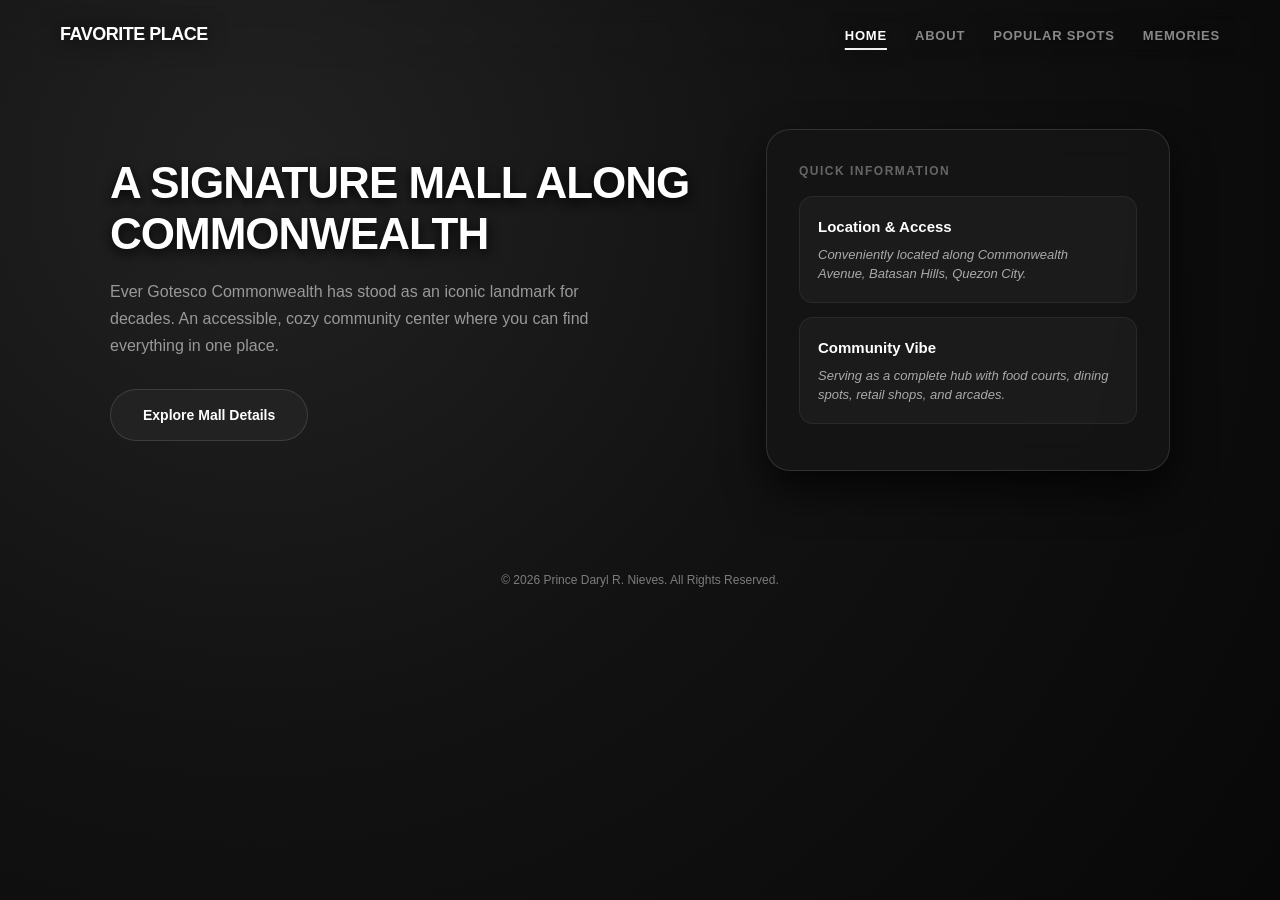
<file: index.html>
<!DOCTYPE html>
<html lang="en">
<head>
    <meta charset="UTF-8">
    <meta name="viewport" content="width=device-width, initial-scale=1.0">
    <title>Home - Favorite Place Website V2</title>
    <link rel="stylesheet" href="css/style.css">
</head>
<body>
    <!-- Header Section -->
    <header class="navbar">
        <div class="nav-logo">FAVORITE PLACE</div>
        <!-- Navigation Section -->
        <nav>
            <ul class="nav-links">
                <li><a href="index.html" class="active">HOME</a></li>
                <li><a href="pages/about.html">ABOUT</a></li>
                <li><a href="pages/spots.html">POPULAR SPOTS</a></li>
                <li><a href="pages/memories.html">MEMORIES</a></li>
            </ul>
        </nav>
    </header>

    <!-- Main Section -->
    <main class="hero-container">
        
        <!-- Hero Text Section -->
        <div class="hero-text">
            <h1>A SIGNATURE MALL ALONG COMMONWEALTH</h1>
            <p>Ever Gotesco Commonwealth has stood as an iconic landmark for decades. An accessible, cozy community center where you can find everything in one place.</p>
            <a href="pages/about.html" class="btn-primary">Explore Mall Details</a>
        </div>

        <!-- Floating Card Section -->
        <div class="floating-card">
            <div class="card-header-title">Quick Information</div>

            <div class="card-item">
                <h3>Location & Access</h3>
                <p>Conveniently located along Commonwealth Avenue, Batasan Hills, Quezon City.</p>
            </div>

            <div class="card-item">
                <h3>Community Vibe</h3>
                <p>Serving as a complete hub with food courts, dining spots, retail shops, and arcades.</p>
            </div>
        </div>

    </main>

    <!-- Footer Section -->
    <footer>
        <p>© 2026 Prince Daryl R. Nieves. All Rights Reserved.</p>
    </footer>
</body>
</html>
</file>
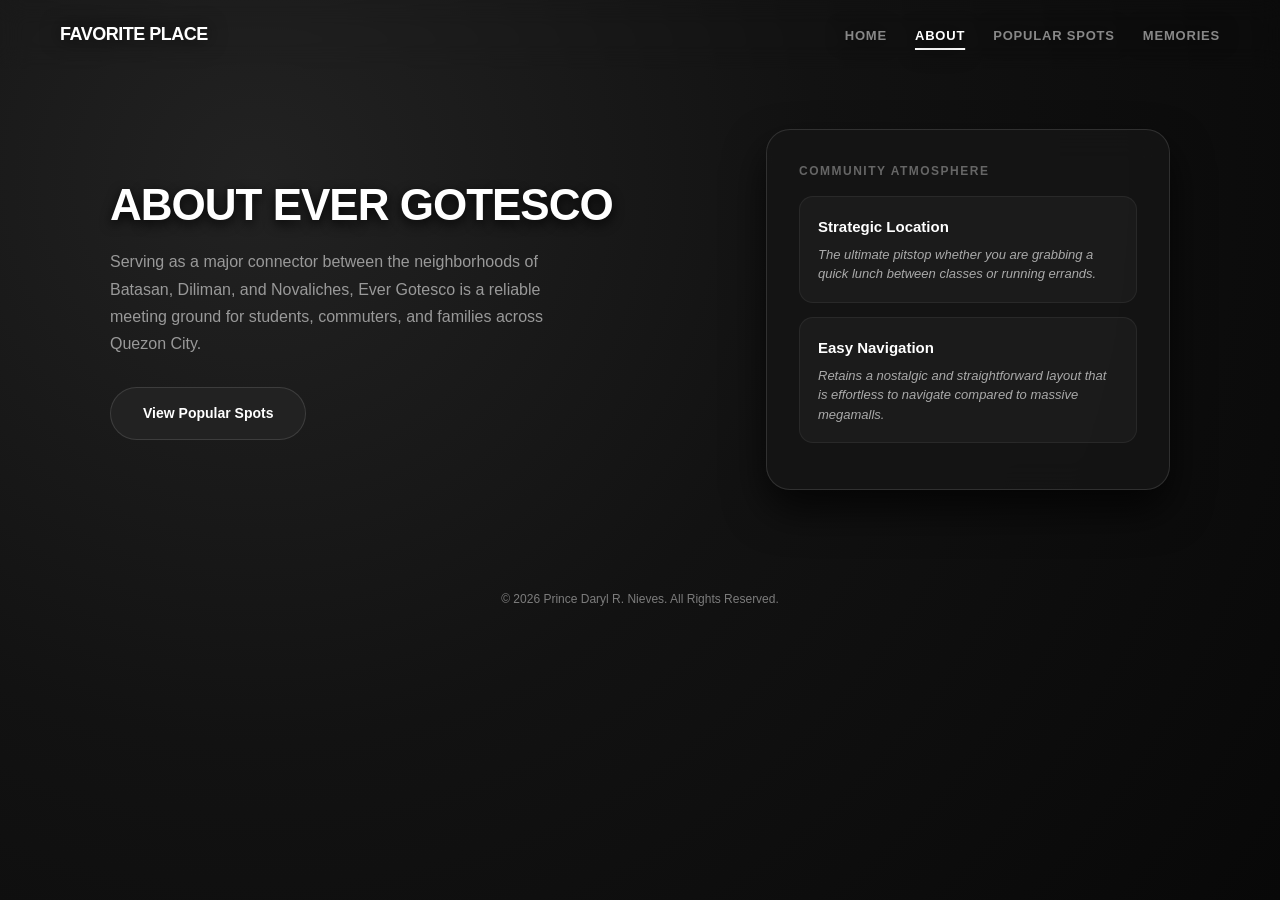
<file: pages/about.html>
<!DOCTYPE html>
<html lang="en">
<head>
    <meta charset="UTF-8">
    <meta name="viewport" content="width=device-width, initial-scale=1.0">
    <title>About - Favorite Place Website V2</title>
    <link rel="stylesheet" href="../css/style.css">
</head>
<body>
    <!-- Header Section -->
    <header class="navbar">
        <div class="nav-logo">FAVORITE PLACE</div>
        <!-- Navigation Section -->
        <nav>
            <ul class="nav-links">
                <li><a href="../index.html">HOME</a></li>
                <li><a href="about.html" class="active">ABOUT</a></li>
                <li><a href="spots.html">POPULAR SPOTS</a></li>
                <li><a href="memories.html">MEMORIES</a></li>
            </ul>
        </nav>
    </header>

    <!-- Main Section -->
    <main class="hero-container">
        
        <!-- Hero Text Section -->
        <div class="hero-text">
            <h1>ABOUT EVER GOTESCO</h1>
            <p>Serving as a major connector between the neighborhoods of Batasan, Diliman, and Novaliches, Ever Gotesco is a reliable meeting ground for students, commuters, and families across Quezon City.</p>
            <a href="spots.html" class="btn-primary">View Popular Spots</a>
        </div>

        <!-- Floating Card Section -->
        <div class="floating-card">
            <div class="card-header-title">Community Atmosphere</div>

            <div class="card-item">
                <h3>Strategic Location</h3>
                <p>The ultimate pitstop whether you are grabbing a quick lunch between classes or running errands.</p>
            </div>

            <div class="card-item">
                <h3>Easy Navigation</h3>
                <p>Retains a nostalgic and straightforward layout that is effortless to navigate compared to massive megamalls.</p>
            </div>
        </div>

    </main>

    <!-- Footer Section -->
    <footer>
        <p>© 2026 Prince Daryl R. Nieves. All Rights Reserved.</p>
    </footer>
</body>
</html>
</file>
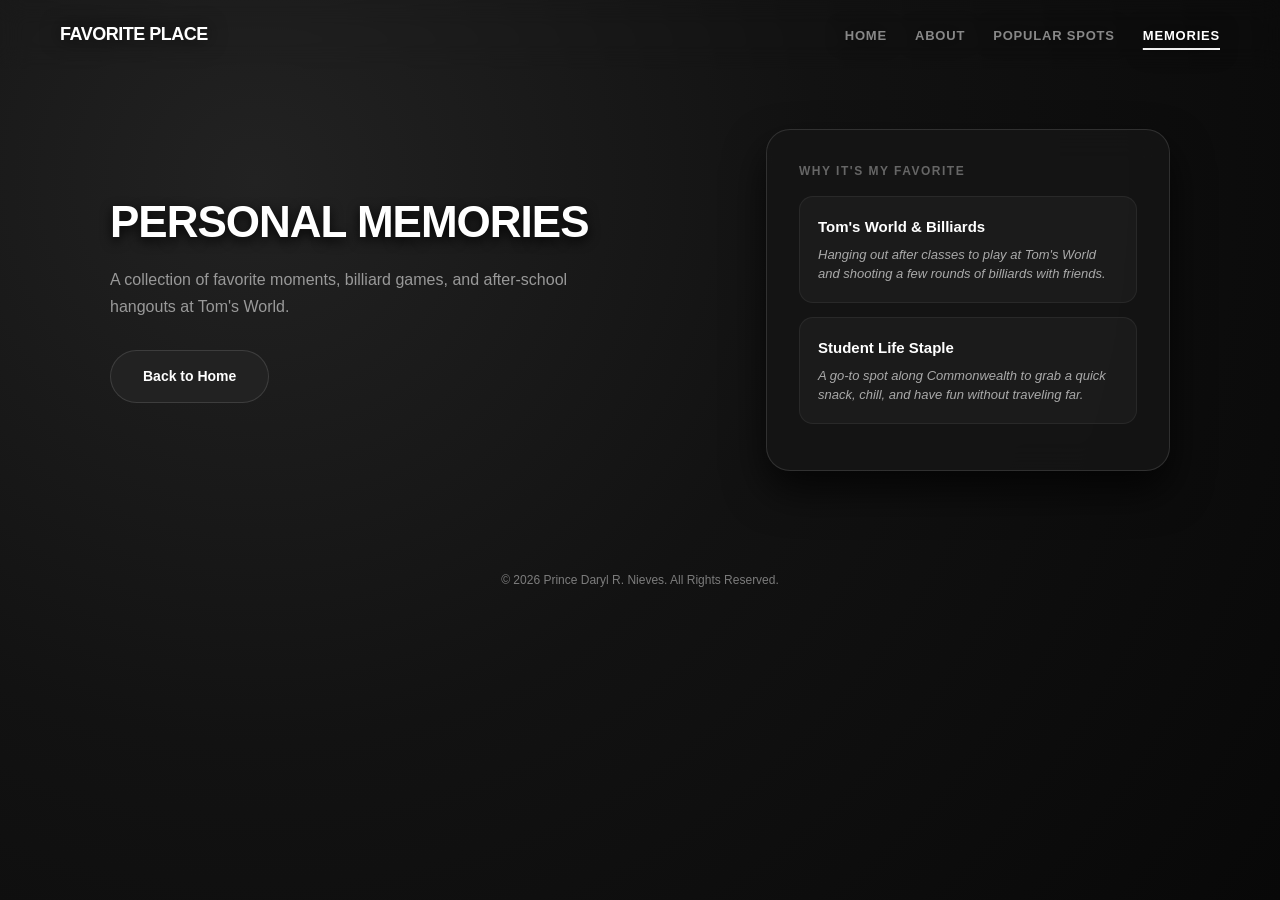
<file: pages/memories.html>
<!DOCTYPE html>
<html lang="en">
<head>
    <meta charset="UTF-8">
    <meta name="viewport" content="width=device-width, initial-scale=1.0">
    <title>Memories - Favorite Place Website V2</title>
    <link rel="stylesheet" href="../css/style.css">
</head>
<body>
    <!-- Header Section -->
    <header class="navbar">
        <div class="nav-logo">FAVORITE PLACE</div>
        <!-- Navigation Section -->
        <nav>
            <ul class="nav-links">
                <li><a href="../index.html">HOME</a></li>
                <li><a href="about.html">ABOUT</a></li>
                <li><a href="spots.html">POPULAR SPOTS</a></li>
                <li><a href="memories.html" class="active">MEMORIES</a></li>
            </ul>
        </nav>
    </header>

    <!-- Main Section -->
    <main class="hero-container">
        
        <!-- Hero Text Section -->
        <div class="hero-text">
            <h1>PERSONAL MEMORIES</h1>
            <p>A collection of favorite moments, billiard games, and after-school hangouts at Tom's World.</p>
            <a href="../index.html" class="btn-primary">Back to Home</a>
        </div>

        <!-- Floating Card Section -->
        <div class="floating-card">
            <div class="card-header-title">Why It's My Favorite</div>

            <div class="card-item">
                <h3>Tom's World & Billiards</h3>
                <p>Hanging out after classes to play at Tom's World and shooting a few rounds of billiards with friends.</p>
            </div>

            <div class="card-item">
                <h3>Student Life Staple</h3>
                <p>A go-to spot along Commonwealth to grab a quick snack, chill, and have fun without traveling far.</p>
            </div>
        </div>

    </main>

    <!-- Footer Section -->
    <footer>
        <p>© 2026 Prince Daryl R. Nieves. All Rights Reserved.</p>
    </footer>
</body>
</html>
</file>
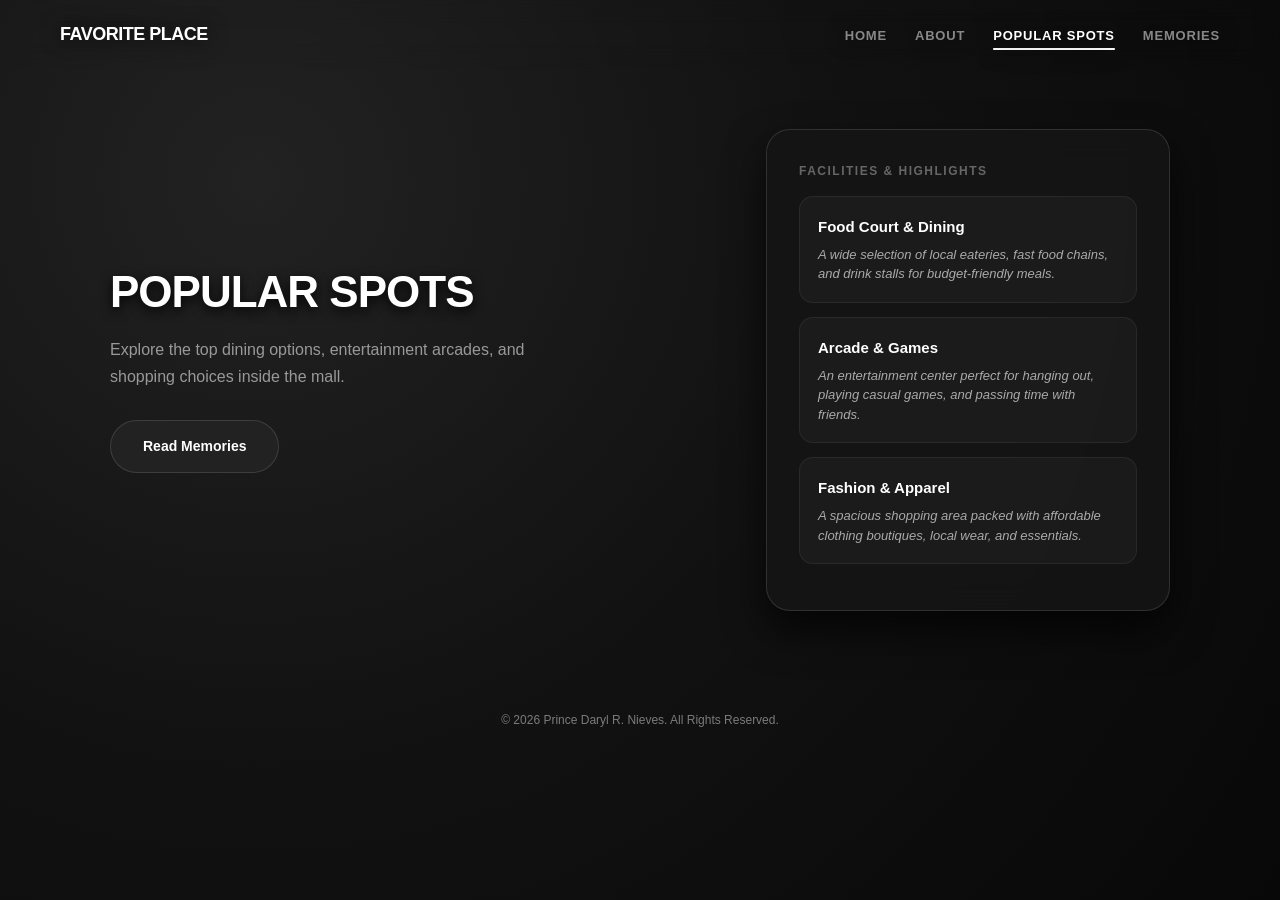
<file: pages/spots.html>
<!DOCTYPE html>
<html lang="en">
<head>
    <meta charset="UTF-8">
    <meta name="viewport" content="width=device-width, initial-scale=1.0">
    <title>Popular Spots - Favorite Place Website V2</title>
    <link rel="stylesheet" href="../css/style.css">
</head>
<body>
    <!-- Header Section -->
    <header class="navbar">
        <div class="nav-logo">FAVORITE PLACE</div>
        <!-- Navigation Section -->
        <nav>
            <ul class="nav-links">
                <li><a href="../index.html">HOME</a></li>
                <li><a href="about.html">ABOUT</a></li>
                <li><a href="spots.html" class="active">POPULAR SPOTS</a></li>
                <li><a href="memories.html">MEMORIES</a></li>
            </ul>
        </nav>
    </header>

    <!-- Main Section -->
    <main class="hero-container">
        
        <!-- Hero Text Section -->
        <div class="hero-text">
            <h1>POPULAR SPOTS</h1>
            <p>Explore the top dining options, entertainment arcades, and shopping choices inside the mall.</p>
            <a href="memories.html" class="btn-primary">Read Memories</a>
        </div>

        <!-- Floating Card Section -->
        <div class="floating-card">
            <div class="card-header-title">Facilities & Highlights</div>

            <div class="card-item">
                <h3>Food Court & Dining</h3>
                <p>A wide selection of local eateries, fast food chains, and drink stalls for budget-friendly meals.</p>
            </div>

            <div class="card-item">
                <h3>Arcade & Games</h3>
                <p>An entertainment center perfect for hanging out, playing casual games, and passing time with friends.</p>
            </div>

            <div class="card-item">
                <h3>Fashion & Apparel</h3>
                <p>A spacious shopping area packed with affordable clothing boutiques, local wear, and essentials.</p>
            </div>
        </div>

    </main>

    <!-- Footer Section -->
    <footer>
        <p>© 2026 Prince Daryl R. Nieves. All Rights Reserved.</p>
    </footer>
</body>
</html>
</file>
<file: css/style.css>
/* Universal Styles */
* {
    margin: 0;
    padding: 0;
    box-sizing: border-box;
}

/* Body Styles */
body {
    font-family: Arial, sans-serif;
    background-color: #0a0a0a;
    background-image: radial-gradient(circle at 20% 20%, #222222 0%, #121212 45%, #080808 100%);
    background-attachment: fixed;
    color: #e5e5e5;
    line-height: 1.6;
    min-height: 100vh;
}

/* Navigation Styles */
.navbar {
    position: sticky;
    top: 0;
    z-index: 1000;
    backdrop-filter: blur(12px);
    display: flex;
    justify-content: space-between;
    align-items: center;
    padding: 20px 60px;
    text-shadow: 0 0 20px rgb(0, 0, 0);
    
}

.nav-logo {
    font-size: 18px;
    font-weight: 800;
    color: #ffffff;
    letter-spacing: -0.5px;
    text-decoration: none;

}

.nav-links {
    display: flex;
    list-style: none;
    gap: 28px;
}

.nav-links a {
    color: #888888;
    font-size: 13px;
    font-weight: 600;
    text-decoration: none;
    text-transform: uppercase;
    letter-spacing: 0.8px;
    transition: color 0.2s ease;
}

.nav-links a:hover,
.nav-links a.active {
    color: #ffffff;
    text-decoration: underline;
    text-underline-offset: 8px;
    text-decoration-thickness: 2px;
}

/* Main Styles */
.hero-container {
    max-width: 1100px;
    margin: 60px auto;
    padding: 0 20px;
    display: grid;
    grid-template-columns: 1.2fr 0.8fr;
    gap: 50px;
    align-items: center;
}

.hero-text h1 {
    font-size: 44px;
    font-weight: 800;
    color: #ffffff;
    line-height: 1.15;
    letter-spacing: -1px;
    margin-bottom: 18px;
    text-shadow: 0 4px 12px rgba(0, 0, 0, 0.9);
}

.hero-text p {
    color: #999999;
    font-size: 16px;
    line-height: 1.7;
    margin-bottom: 30px;
    max-width: 480px;
}

.btn-primary {
    display: inline-block;
    border: 1px solid rgba(255, 255, 255, 0.12);
    background-color: #222222;
    color: #ffffff;
    font-size: 14px;
    font-weight: 700;
    padding: 14px 32px;
    border-radius: 30px;
    text-decoration: none;
    transition: all 0.3s ease;
}

.btn-primary:hover {
    background-color: #ffffff;
    color: #000000;
}

.floating-card {
    background: rgba(22, 22, 22, 0.85);
    backdrop-filter: blur(16px);
    border: 1px solid rgba(255, 255, 255, 0.12);
    border-radius: 24px;
    padding: 32px;
    box-shadow: 0 20px 40px rgba(0, 0, 0, 0.7);
}

.card-header-title {
    font-size: 12px;
    font-weight: 700;
    text-transform: uppercase;
    letter-spacing: 1.5px;
    color: #666666;
    margin-bottom: 15px;
}

.card-item {
    background: rgba(255, 255, 255, 0.03);
    border: 1px solid rgba(255, 255, 255, 0.06);
    border-radius: 14px;
    padding: 18px;
    margin-bottom: 14px;
}

.card-item h3 {
    font-size: 15px;
    color: #ffffff;
    margin-bottom: 6px;
    font-weight: 700;
}

.card-item p {
    font-size: 13px;
    color: #aaaaaa;
    font-style: italic;
    line-height: 1.5;
}

/* Footer Styles */
footer {
    text-align: center;
    padding: 40px 0;
    font-size: 12px;
    opacity: 0.5;
    margin-top: 60px;
}
</file>
